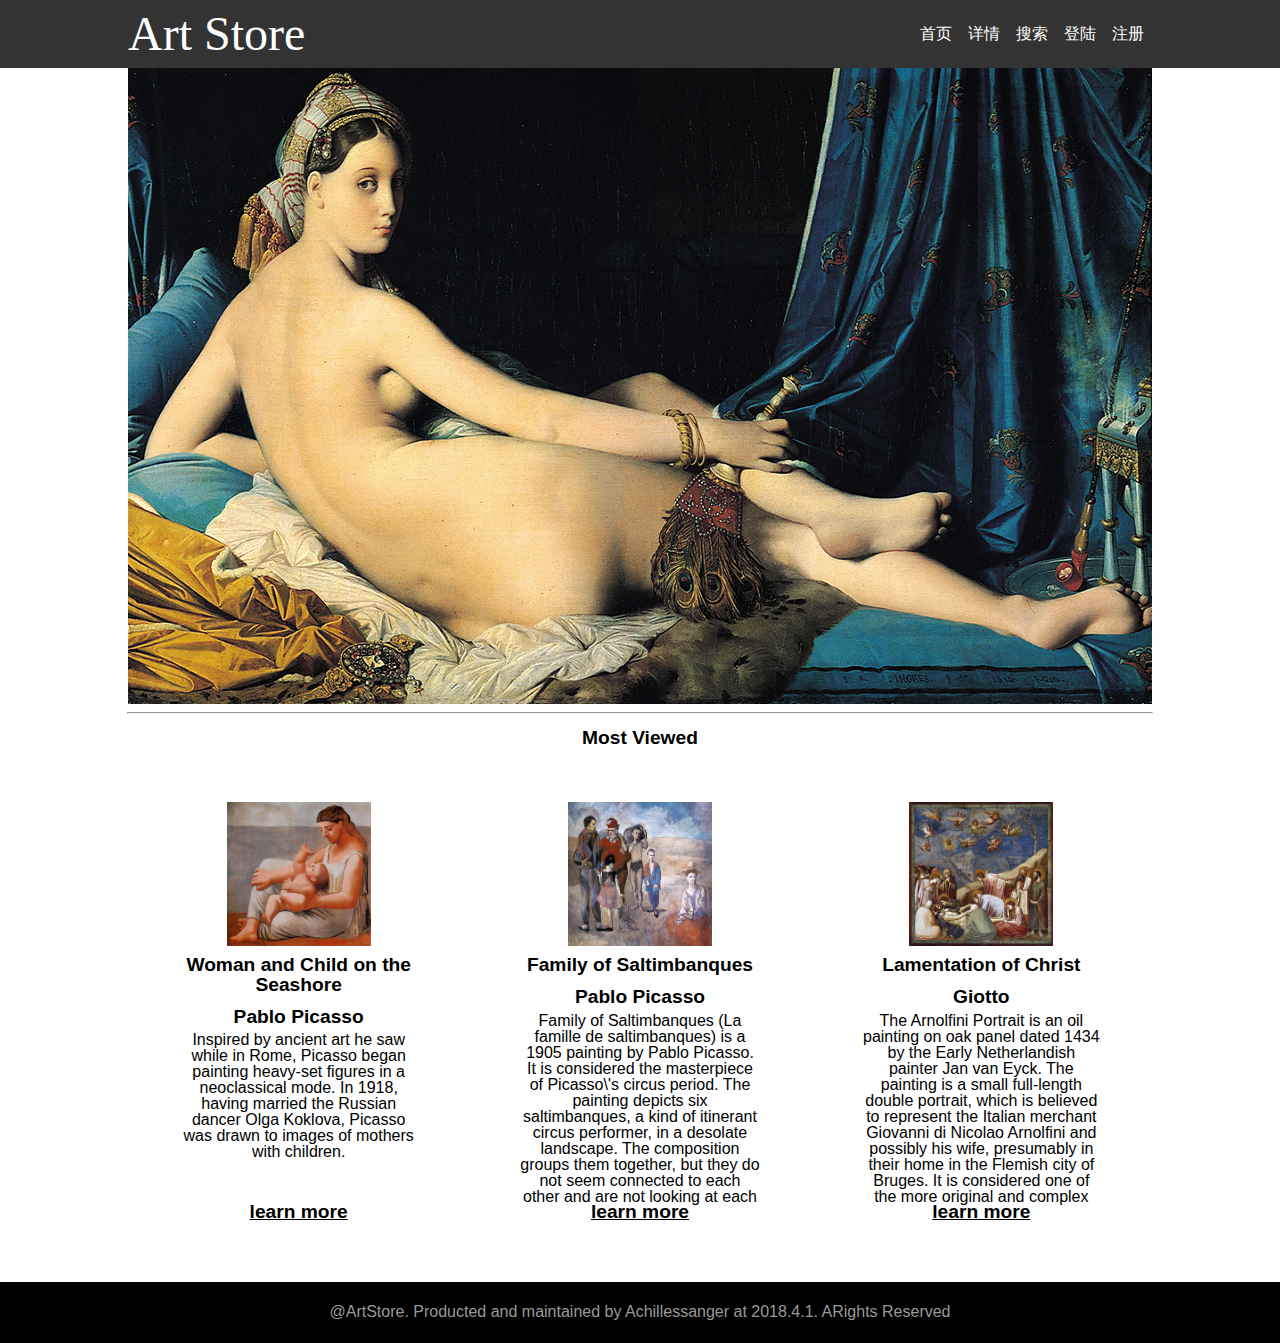
<file: index.html>
<!DOCTYPE html>
<html lang="en" xmlns="">

<head>
    <title>Art Store</title>
    <meta charset="UTF-8">
    <meta name="viewport" content="width=device-width, initial-scale=1">
    <link href="css/reset.css" rel="stylesheet">
    <link href="css/index.css" rel="stylesheet">
</head>

<body>
    <div id="body">
        <!--header头部开始-->
        <header class="header">
            <nav class="nav">
                <a href="./index.html" class="logo">Art Store</a>
                <ul class="nav-list">
                    <li> <a href="./index.html" class="nav-link">首页</a> </li>
                    <li> <a href="./html/details.html" class="nav-link">详情</a> </li>
                    <li> <a href="./html/search.html" class="nav-link">搜索</a> </li>
                    <li> <a href="./html/login.html" class="nav-link">登陆</a> </li>
                    <li> <a href="./html/register.html" class="nav-link">注册</a> </li>
                </ul>
            </nav>
            <!-- banner开始-->
            <banner class="banner">
                <div class="banner-wrapper">
                    <ul class="banner-list">
                        <li class="item" id="item1"><img src="./images/35.jpg" alt="banner"></li>
                        <li class="item" id="item2"><img src="./images/37.jpg" alt="banner"></li>
                        <li class="item" id="item3"><img src="./images/56.jpg" alt="banner"></li>
                        <li class="item" id="item4"><img src="./images/65.jpg" alt="banner"></li>
                        <li class="item" id="item1"><img src="./images/35.jpg" alt="banner"></li>
                    </ul>
                </div>
            </banner>
            <!-- banner结束-->
        </header>
        <!--header头部结束-->
        <hr width="80%">
        <!-- main主体开始-->
        <main>
            <h1 class="most-viewed">Most Viewed</h1>
            <div class="main">
                <div class="display">
                    <div class="display-content"><img src="./images/16.jpg" alt="热图" class="display-image">
                        <h1 class="display-title">Woman and Child on the Seashore</h1>
                        <h1 class="display-artist">Pablo Picasso</h1>
                        <section class="intro">Inspired by ancient art he saw while in Rome, Picasso began painting
                            heavy-set
                            figures in a neoclassical mode. In 1918,
                            having married the Russian dancer Olga Koklova, Picasso was drawn to images of mothers with
                            children.</section>
                    </div>
                    <a href="./html/details.html" class="display-link">learn more</a>
                </div>
                <div class="display">
                    <div class="display-content"> <img src="./images/7.jpg" alt="热图" class="display-image">
                        <h1 class="display-title">Family of Saltimbanques</h1>
                        <h1 class="display-artist">Pablo Picasso</h1>
                        <section class="intro"><em>Family of Saltimbanques</em> (La famille de saltimbanques) is a 1905
                            painting
                            by Pablo Picasso. It is considered the
                            masterpiece of Picasso\'s circus period. The painting depicts six saltimbanques, a kind of
                            itinerant
                            circus performer,
                            in a desolate landscape. The composition groups them together, but they do not seem
                            connected to
                            each other and are not
                            looking at each other.</section>
                    </div>
                    <a href="./html/details.html" class="display-link">learn more</a>
                </div>
                <div class="display">
                    <div class="display-content"><img src="./images/440.jpg" alt="热图" class="display-image">
                        <h1 class="display-title">Lamentation of Christ</h1>
                        <h1 class="display-artist">Giotto</h1>
                        <section class="intro"><em>The Arnolfini Portrait</em> is an oil painting on oak panel dated
                            1434 by
                            the
                            Early Netherlandish painter Jan van
                            Eyck. The painting is a small full-length double portrait, which is believed to represent
                            the
                            Italian merchant Giovanni
                            di Nicolao Arnolfini and possibly his wife, presumably in their home in the Flemish city of
                            Bruges.
                            It is considered one
                            of the more original and complex paintings in Western art because of the iconography, the
                            unusual
                            geometric orthogonal
                            perspective, the use of the mirror to reflect the space, and that the portrait is considered
                            unique
                            by some art
                            historians as the record of a marriage contract in the form of a painting.</section>
                    </div>
                    <a href="./html/details.html" class="display-link">learn more</a>
                </div>
            </div>
        </main>
        <!-- main主体结束-->
        <!-- footer开始-->
        <footer>
            <h1 id="footer">@ArtStore. Producted and maintained by Achillessanger at 2018.4.1. ARights Reserved</h1>
        </footer>
        <!-- footer结束-->
    </div>
</body>

</html>
</file>
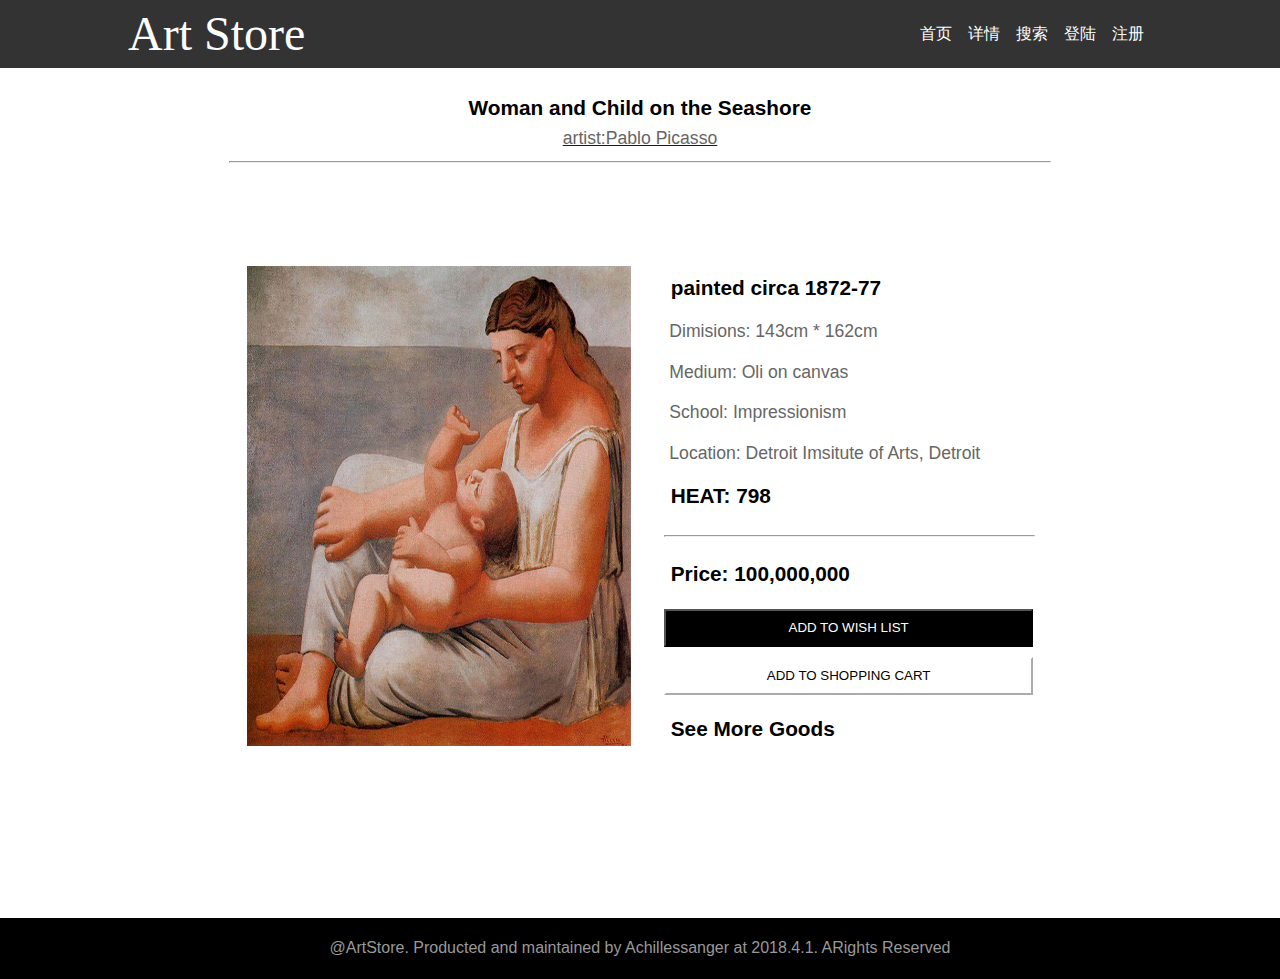
<file: html/details.html>
<!DOCTYPE html>
<html lang="en">

<head>
    <meta charset="UTF-8">
    <meta http-equiv="X-UA-Compatible" content="IE=edge">
    <meta name="viewport" content="width=device-width, initial-scale=1.0">
    <title>Details</title>
    <link rel="stylesheet" href="../css/reset.css">
    <link rel="stylesheet" href="../css/index.css">
    <link rel="stylesheet" href="../css/detail.css">
</head>

<body>
    <!-- header头部开始-->
    <div class="header">
        <nav class="nav">
            <a href="../index.html" class="logo">Art Store</a>
            <ul class="nav-list">
                <li> <a href="../index.html" class="nav-link">首页</a> </li>
                <li> <a href="../html/details.html" class="nav-link">详情</a> </li>
                <li> <a href="../html/search.html" class="nav-link">搜索</a> </li>
                <li> <a href="../html/login.html" class="nav-link">登陆</a> </li>
                <li> <a href="../html/register.html" class="nav-link">注册</a> </li>
            </ul>
        </nav>
    </div>
    <!-- header头部结束-->
    <div class="body">
        <!-- main主体开始 -->
        <div class="main">
            <div class="main-title">
                <h1 class="display-title">Woman and Child on the Seashore</h1>
                <a href="../html/search.html">
                    <h2 class="display-artist">artist:Pablo Picasso</h2>
                </a>
                <hr width="80%">
            </div>
            <div class="main-body">
                <div class="image">
                    <img src="../images/16.jpg" alt="image" class="image">
                </div>
                <div class="details">
                    <h1 class="display-title">painted circa 1872-77</h1>
                    <h2 class="display-tag">Dimisions: 143cm * 162cm</h2>
                    <h2 class="display-tag">Medium: Oli on canvas</h2>
                    <h2 class="display-tag">School: Impressionism</h2>
                    <h2 class="display-tag">Location: Detroit Imsitute of Arts, Detroit</h2>
                    <h1 class="display-title">HEAT: 798</h1>
                    <hr width="100%">
                    <h1 class="display-title">Price: 100,000,000</h1>
                    <form class="add-form" method="POST">
                        <input type="button" value="ADD TO WISH LIST" class="add-wish" class="add">
                        <input type="button" value="ADD TO SHOPPING CART" class="add-cart" class="add">
                    </form>
                    <h1 class="display-title"><a href="../index.html" class="more">See More Goods</a></h1>
                </div>
            </div>
        </div>
        <!-- main主体结束 -->
        <!--footer开始-->
        <footer>
            <h1 id="footer">@ArtStore. Producted and maintained by Achillessanger at 2018.4.1. ARights Reserved</h1>
        </footer>
        <!-- footer结束 -->
    </div>
</body>

</html>
</file>
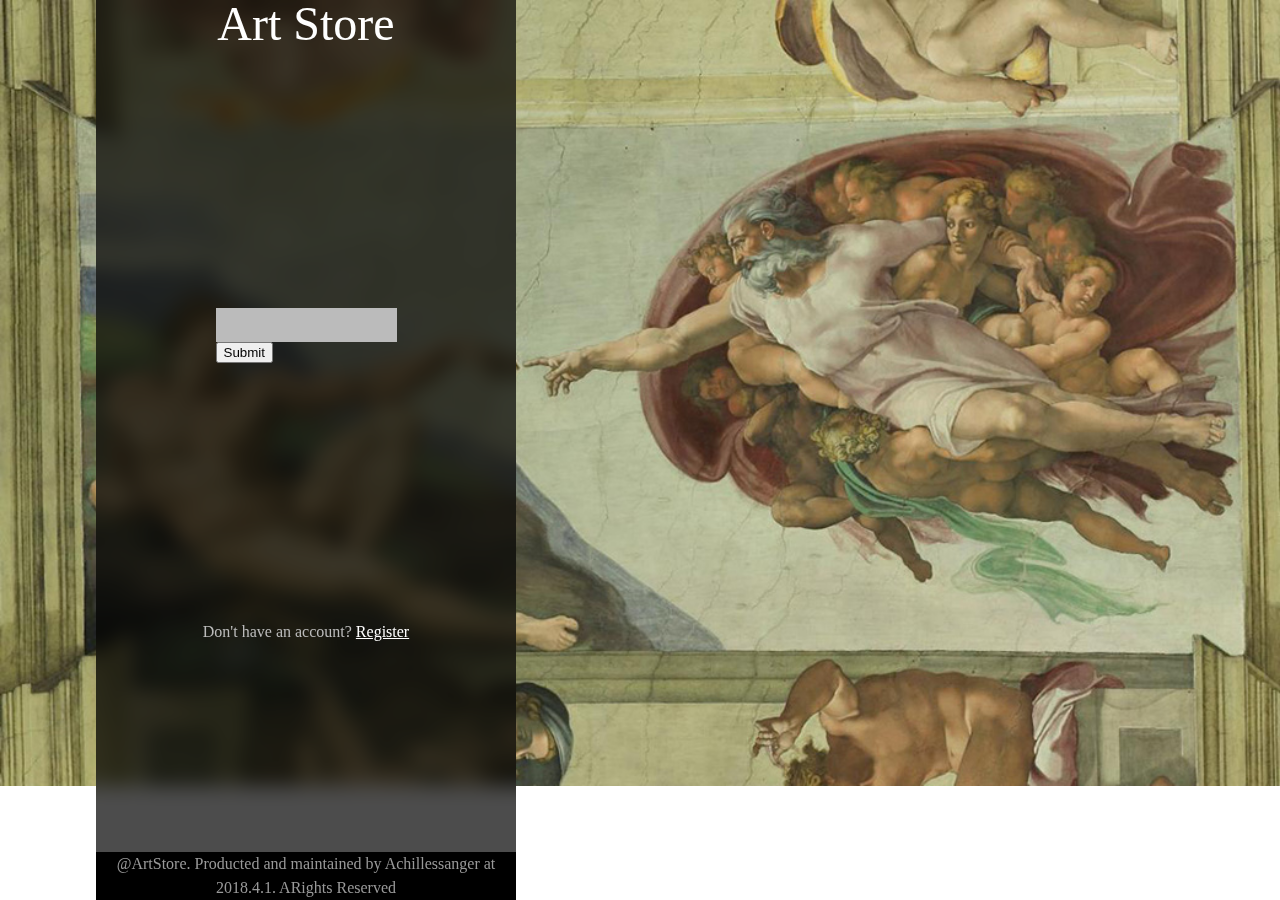
<file: html/login.html>
<!DOCTYPE html>
<html lang="en">

<head>
    <meta charset="utf-8">
    <meta content="IE=edge" http-equiv="X-UA-Compatible">
    <meta content="width=device-width, initial-scale=1.0" name="viewport">
    <title>Login</title>
    <link href="../css/reset.css" rel="stylesheet">
    <link href="../css/login.css" rel="stylesheet">
</head>

<body>
    <!-- login-page 开始 -->
    <div class="login-page">
        <div class="login-container">
            <div><a href="../index.html" class="logo">Art Store</a>
            </div>
            <div class="login-form">
                <form action="" method="post" class="login-form">
                    <div class="text"><input type="text" name="username" title="Username" pattern="[0-9A-Za-z]{3,16}"
                            class="login-input">
                    </div>
                    <div class="text"><input type="password" name="password" title="Password" class="login-input">
                    </div>
                    <div><input type="submit" name="Login" class="login-button"></div>

                </form>
            </div>
            <h3 class="tip">Don't have an account? <a href="./register.html" class="tip">Register</a></h3>
            <!--footer开始-->
            <footer>
                <h1 id="footer">
                    @ArtStore. Producted and maintained by Achillessanger at 2018.4.1. ARights Reserved
                </h1>
            </footer>
            <!-- footer结束 -->
        </div>
    </div>
    <!-- login-page 结束 -->
</body>

</html>
</file>
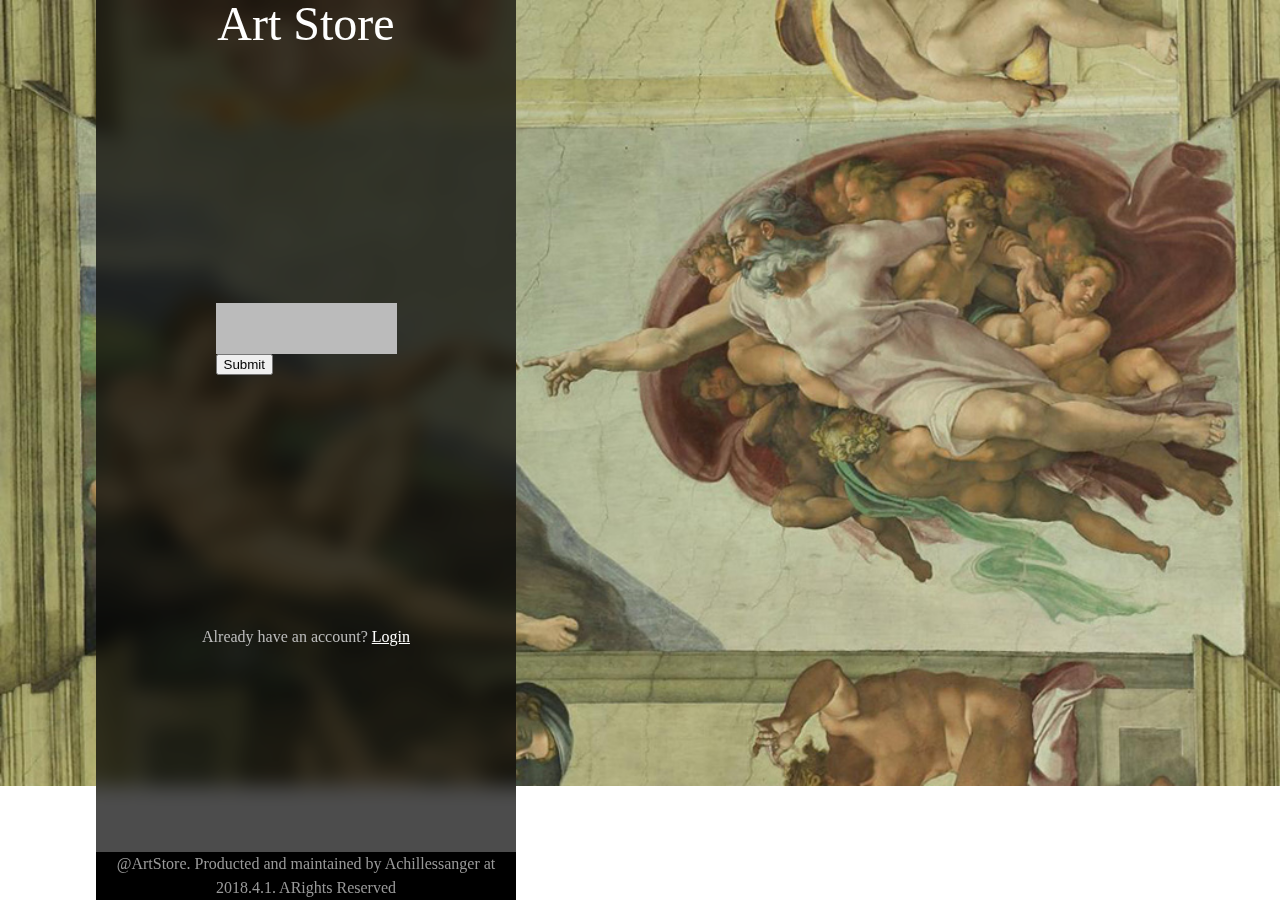
<file: html/register.html>
<!DOCTYPE html>
<html lang="en">

<head>
    <meta charset="utf-8">
    <meta content="IE=edge" http-equiv="X-UA-Compatible">
    <meta content="width=device-width, initial-scale=1.0" name="viewport">
    <title>Redister</title>
    <link href="../css/reset.css" rel="stylesheet">
    <link href="../css/login.css" rel="stylesheet">
</head>

<body>
    <!-- login-page 开始 -->
    <div class="login-page">
        <div class="login-container">
            <div><a href="../index.html" class="logo">Art Store</a>
            </div>
            <div class="login-form">
                <form action="" method="post" class="login-form">
                    <div> <input type="text" name="username" title="Username" pattern="[0-9A-Za-z]{3,16}"
                            class="login-input">
                    </div>
                    <div><input type="password" name="password" title="Password" class="login-input"></div>
                    <div><input type="password" name="repassword" title="Repet Password" class="login-input"></div>
                    <div><input type="submit" name="Login" class="login-button"></div>

                </form>
            </div>
            <h3 class="tip">Already have an account? <a href="./login.html" class="tip">Login</a></h3>
            <!--footer开始-->
            <footer>
                <h1 id="footer">
                    @ArtStore. Producted and maintained by Achillessanger at 2018.4.1. ARights Reserved
                </h1>
            </footer>
            <!-- footer结束 -->
        </div>
    </div>
    <!-- login-page 结束 -->
</body>

</html>
</file>
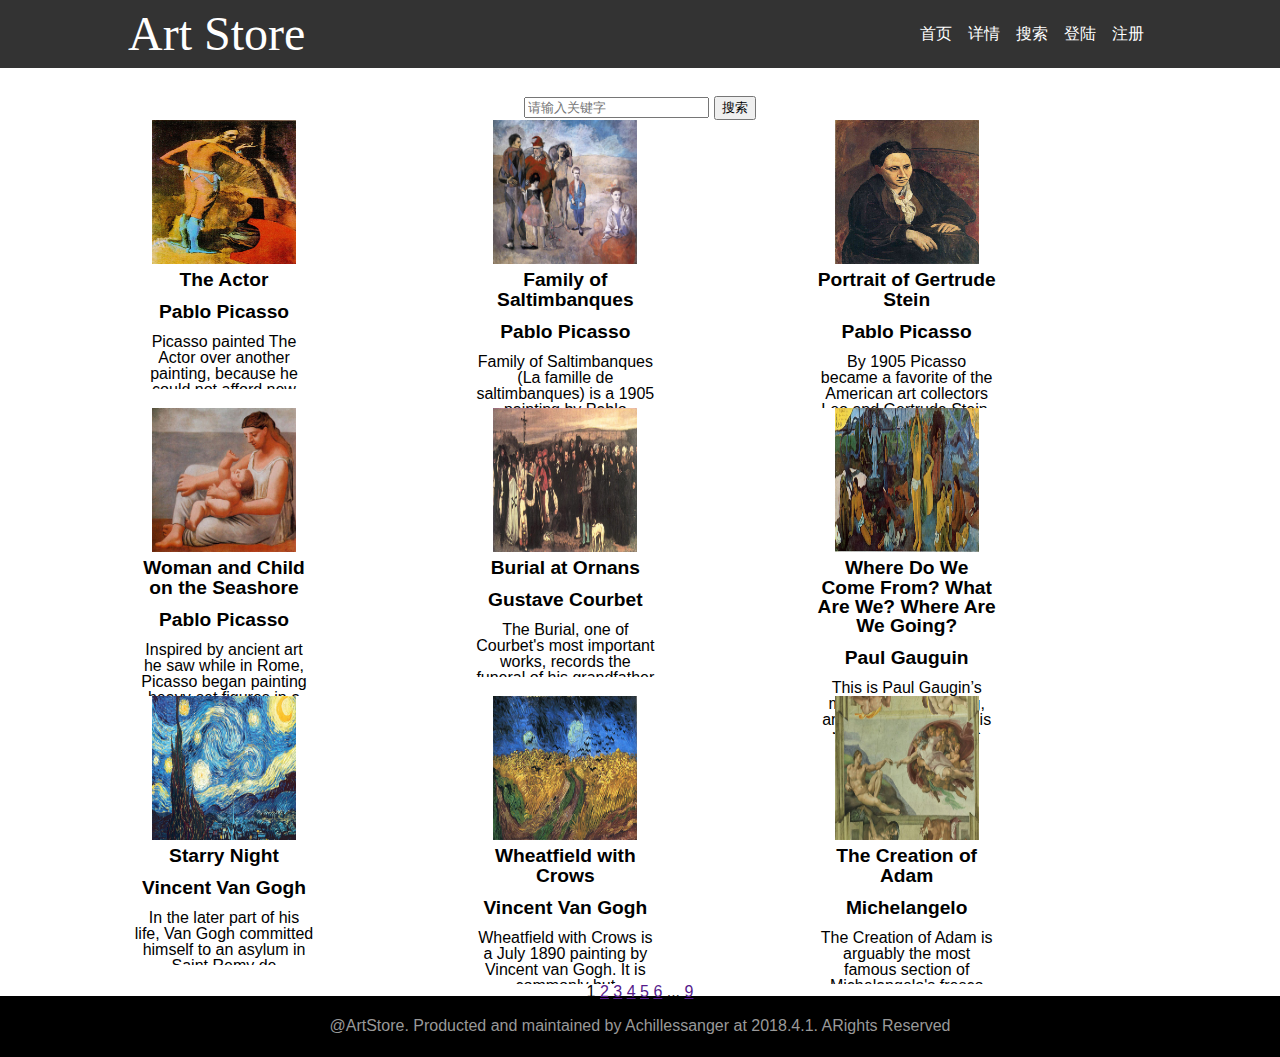
<file: html/search.html>
<html>

<head>
    <meta charset="UTF-8">
    <meta name="viewport"
        content="width=device-width, user-scalable=no, initial-scale=1.0, maximum-scale=1.0, minimum-scale=1.0">
    <meta http-equiv="X-UA-Compatible" content="ie=edge">
    <link rel="stylesheet" href="../css/reset.css">
    <link rel="stylesheet" href="../css/index.css">
    <link rel="stylesheet" href="../css/search.css">
    <title>Search</title>
</head>

<body>
    <div id="body">
        <!-- header头部开始-->
        <header class="header">
            <nav class="nav">
                <a href="../index.html" class="logo">Art Store</a>
                <ul class="nav-list">
                    <li> <a href="../index.html" class="nav-link">首页</a> </li>
                    <li> <a href="./details.html" class="nav-link">详情</a> </li>
                    <li> <a href="./search.html" class="nav-link">搜索</a> </li>
                    <li> <a href="./login.html" class="nav-link">登陆</a> </li>
                    <li> <a href="./register.html" class="nav-link">注册</a> </li>
                </ul>
            </nav>
        </header>
        <!--header头部结束 -->
        <!--main开始-->
        <div class="main">
            <div class="search-box" class="display">
                <form action="" class="search">
                    <input type="search" name="search" placeholder="请输入关键字" autocomplete="off" id="search">
                    <input type="button" value="搜索">
                </form>
            </div>
            <div class="search-result">
                <div class="display-content">
                    <img src="../images/6.jpg" alt="" class="display-image">
                    <h1 class="display-title">The Actor</h1>
                    <h1 class="display-artist">Pablo Picasso</h1>
                    <h1 class="intro">Picasso painted <em>The Actor</em> over another painting, because he could not
                        afford new canvases at the time. He created the painting over the winter of 1904–1905, at the
                        age of 23. This was during the artist's Rose Period, when he changed his painting style from the
                        downbeat tones of his Blue Period to warmer and more romantic hues. The painting currently
                        resides in the Metropolitan Museum of Art in New York City. It was donated to the museum in 1952
                        by automobile heiress Thelma Chrysler Foy, daughter of Walter Chrysler, the founder of the
                        Chrysler automobile company. Experts estimate that the painting, which is considered to be one
                        of the biggest from Picasso's Rose Period, is worth more than US$100 million.</h1>
                </div>
                <div class="display-content">
                    <img src="../images/7.jpg" alt="" class="display-image">
                    <h1 class="display-title">Family of Saltimbanques</h1>
                    <h1 class="display-artist">Pablo Picasso</h1>
                    <h1 class="intro"><em>Family of Saltimbanques</em> (La famille de saltimbanques) is a 1905 painting
                        by Pablo Picasso. It is considered the masterpiece of Picasso's circus period. The painting
                        depicts six saltimbanques, a kind of itinerant circus performer, in a desolate landscape. The
                        composition groups them together, but they do not seem connected to each other and are not
                        looking at each other.[</h1>
                </div>
                <div class="display-content">
                    <img src="../images/12.jpg" alt="" class="display-image">
                    <h1 class="display-title">Portrait of Gertrude Stein</h1>
                    <h1 class="display-artist">Pablo Picasso</h1>
                    <h1 class="intro">By 1905 Picasso became a favorite of the American art collectors Leo and Gertrude
                        Stein. Their older brother Michael Stein and his wife Sarah also became collectors of his work.
                        Picasso painted portraits of both Gertrude Stein and her nephew Allan Stein. Gertrude Stein
                        became Picasso's principal patron, acquiring his drawings and paintings and exhibiting them in
                        her informal Salon at her home in Paris. At one of her gatherings in 1905, he met Henri Matisse,
                        who was to become a lifelong friend and rival. The Steins introduced him to Claribel Cone and
                        her sister Etta who were American art collectors; they also began to acquire Picasso and
                        Matisse's paintings. Eventually Leo Stein moved to Italy, and Michael and Sarah Stein became
                        patrons of Matisse; while Gertrude Stein continued to collect Picasso.</h1>
                </div>
                <div class="display-content">
                    <img src="../images/16.jpg" alt="" class="display-image">
                    <h1 class="display-title">Woman and Child on the Seashore</h1>
                    <h1 class="display-artist">Pablo Picasso</h1>
                    <h1 class="intro">Inspired by ancient art he saw while in Rome, Picasso began painting heavy-set
                        figures in a neoclassical mode. In 1918, having married the Russian dancer Olga Koklova, Picasso
                        was drawn to images of mothers with children.</h1>
                </div>
                <div class="display-content">
                    <img src="../images/37.jpg" alt="" class="display-image">
                    <h1 class="display-title">Burial at Ornans</h1>
                    <h1 class="display-artist">Gustave Courbet</h1>
                    <h1 class="intro"><em>The Burial</em>, one of Courbet's most important works, records the funeral of
                        his grandfather which he attended in September 1848. People who attended the funeral were the
                        models for the painting. Previously, models had been used as actors in historical narratives,
                        but in <em>Burial</em> Courbet said he "painted the very people who had been present at the
                        interment, all the townspeople". The result is a realistic presentation of them, and of life in
                        Ornans.</h1>
                </div>
                <div class="display-content">
                    <img src="../images/56.jpg" alt="" class="display-image">
                    <h1 class="display-title">Where Do We Come From? What Are We? Where Are We Going?</h1>
                    <h1 class="display-artist">Paul Gauguin</h1>
                    <h1 class="intro">This is Paul Gaugin’s most famous painting, and he considered it his masterpiece,
                        and the culmination of his thoughts. In Tahiti, as he was painting his masterpiece, Gaugin
                        declared that he would commit suicide upon its completion. Although this was something he had
                        previously attempted, this was not the case, as the artist died of syphilis in 1903. The
                        painting was meant to be read from right to left, with the three main figures in the painting
                        representing the three questions of the title. The figures are arranged from the beginning
                        stages of life, from young figures with a child, to the middle aged figure in the middle, to the
                        elder figure on the left of the painting. The idol in the background, situated behind the elder
                        figure, represents the “Beyond.”</h1>
                </div>
                <div class="display-content">
                    <img src="../images/63.jpg" alt="" class="display-image">
                    <h1 class="display-title">Starry Night</h1>
                    <h1 class="display-artist">Vincent Van Gogh</h1>
                    <h1 class="intro">In the later part of his life, Van Gogh committed himself to an asylum in Saint
                        Remy de Provence. <em>The Starry Night</em> was the view from the window in Van Gogh’s
                        sanitarium bedroom. Although it is a night scene, it was painted during the day. The painting is
                        often referred to as Van Gogh’s magnus opus. As he often sent his works to his brother Theo for
                        his approval, he mailed this one to him in late 1889. He also wrote that he was not so happy
                        about the work, which did not seem complete, as he had originally intended it to simply be a
                        study of the night sky.</h1>
                </div>
                <div class="display-content">
                    <img src="../images/65.jpg" alt="" class="display-image">
                    <h1 class="display-title">Wheatfield with Crows</h1>
                    <h1 class="display-artist">Vincent Van Gogh</h1>
                    <h1 class="intro"><em>Wheatfield with Crows</em> is a July 1890 painting by Vincent van Gogh. It is
                        commonly but mistakenly stated that this was Van Gogh's last painting. Art historians are
                        uncertain as to which painting was Van Gogh's last, as no clear historical records exist, but
                        the evidence of his letters suggests that Wheatfield with Crows was completed around 10 July and
                        predates such paintings as Auvers Town Hall on 14 July 1890 and Daubigny's Garden.</h1>
                </div>
                <div class="display-content">
                    <img src="../images/392.jpg" alt="" class="display-image">
                    <h1 class="display-title">The Creation of Adam</h1>
                    <h1 class="display-artist">Michelangelo</h1>
                    <h1 class="intro"><em>The Creation of Adam</em> is arguably the most famous section of
                        Michelangelo's fresco Sistine Chapel ceiling painted circa 1511–1512. It is traditionally
                        thought to illustrate the Biblical creation narrative from the Book of Genesis in which God
                        breathes life into Adam, the first man. Chronologically the fourth in the series of panels
                        depicting episodes from Genesis on the Sistine ceiling, it was among the last to be completed.
                        It is the most well-known of the Sistine Chapel fresco panels, and its fame as a piece of art is
                        rivaled only by the Mona Lisa by Leonardo da Vinci. The image of the near-touching hands of God
                        and Adam has become one of the single most iconic images of humanity and has been reproduced in
                        countless imitations and parodies. Along with Leonardo da Vinci's The Last Supper, The Creation
                        of Adam and the other Sistine Chapel panels are the most replicated religious paintings of all
                        time.</h1>
                </div>
            </div>
            <span>1</span> <a href="">2</a> <a href="">3</a> <a href="">4</a> <a href="">5</a> <a href="">6</a> ... <a
                href="">9</a>
        </div>
        <!--main结束-->
        <!-- footer开始-->
        <footer>
            <h1 id="footer">@ArtStore. Producted and maintained by Achillessanger at 2018.4.1. ARights Reserved</h1>
        </footer>
        <!-- footer结束-->
    </div>
</body>

</html>
</file>
<file: css/index.css>
html {
  height: 100%;
  width: 100%;
}

body {
  min-height: 100%;
  font-family: Arial, Helvetica, sans-serif;
}

/* 导航栏，包括左边的logo和右边的导航标签 */
nav {
  height: 3rem;
  background-color: #333;
  z-index: 2;
  position: fixed;
  width: 80%;
  padding: 10px 10%;
}

#body {
  height: 100%;
  padding: 0;
  margin: 0;
}

.main {
  padding-bottom: 3rem;
  height: 100%;
}

/* 导航标签 */
nav ul {
  float: right;
}

ul.nav-list li {
  float: left;
}

.nav-link {
  display: block;
  color: white;
  text-align: center;
  padding: 1rem 0.5rem;
  text-decoration: none;
}

.nav-link:hover {
  background-color: #000;
}



.banner-wrapper {
  padding-top: 4rem;
  width: 80%;
  height: 100%;
  margin-left: 10%;
  margin-right: 10%;
  overflow: hidden;
  box-sizing: content-box;
  z-index: -1;
}

.banner-list {
  width: 500%;
  height: 640px;
  position: relative;
  animation: banner-swipe 15s ease-in infinite;
}

.item img {
  width: 20%;
  height: 640px;
  float: left;
}

@keyframes banner-swipe {
  0% {
    left: 0;
  }

  23% {
    left: 0;
  }

  25% {
    left: -100%;
  }

  48% {
    left: -100%;
  }

  50% {
    left: -200%;
  }

  73% {
    left: -200%;
  }

  75% {
    left: -300%;
  }

  98% {
    left: -300%;
  }

  100% {
    left: -400%;
  }
}

main {
  text-align: center;
}

.main {
  display: flex;
  justify-content: space-around;
  text-align: center;
  font-size: 16px;
  height: 30em;
  width: 80%;
  margin-left: 10%;
  padding-top: 3em;
}

.display {
  height: 27rem;
  width: 15rem;
  text-align: center;
}

.display-content {
  height: 25rem;
}

.intro {
  height: 12rem;
  overflow: hidden;
}

img.display-image {
  height: 9em;
  width: 9em;

}

h1 {
  padding: 0.4rem;
}

h1.display-title,
h1.display-artist,
h1.most-viewed,
a.display-link {
  font-family: Arial, Helvetica, sans-serif;
  font-weight: bold;
  font-size: 1.2rem;
  color: #000;
}



footer {
  line-height: 3rem;
  text-align: center;
  /* position: relative; */
  margin-top: -3rem;
  bottom: 0px;
  left: 0px;
  width: 100%;
  background-color: #000;
  color: #999;
}

a.logo {
  font-family: 'Times New Roman', Times, serif;
  font-size: 3rem;
  text-decoration: none;
  color: white;

}
</file>
<file: css/detail.css>
.main {
    width: 80%;
    height: 870px;
    bottom: 0;
    padding-top: 3rem;
    display: flex;
    flex-direction: column;
    justify-content: center;
}

.main-title {
    width: 100%;
    height: 20%;
}

.main-body {
    width: 80%;
    height: 70%;
    display: flex;
    flex-direction: row;
    justify-content: space-around;
    padding-left: 10%;
}

.image {
    width: 24rem;
    height: 30rem;
}

.details {
    width: 45%;
    height: 80%;
    text-align: left;
    display: flex;
    flex-direction: column;
    justify-content: space-around;
}

h1.display-title {
    font-size: 1.3rem;
    color: #000;
}

h2.display-tag,
h2.display-artist {
    font-size: 1.1rem;
    padding: 5px;
    color: #666;
}

a.more {
    color: #000;
    text-decoration: none
}

input {
    width: 100%;
    height: 2.4rem;
    margin: 0.3rem 0rem;
}

.add-wish {
    background-color: #000;
    color: #fff;
    border-color: #000;
}

.add-cart {
    border-color: #fff;
    background-color: #fff;
}
</file>
<file: css/login.css>
body {
    background-image: url("../images/392.jpg");
    background-repeat: no-repeat;
    background-size: cover;
    color: #bbb;
}

.login-page,
.login-container {
    display: flex;
    flex-direction: column;
    align-items: center;
    position: absolute;
    justify-content: space-between;
    top: 0px;
    width: 100%;
    min-height: 100%;
    max-width: 420px;
}

.login-container {
    min-height: 100%;
    backdrop-filter: blur(10px);
    background-color: rgba(0, 0, 0, 0.7);
    left: 6rem;
}

.login-input {
    background-color: #bbb;
    border: none;
}

.input-form {
    display: flex;
    flex-direction: column;
    align-items: center;
    position: absolute;
    justify-content: center;
}

footer {
    line-height: 1.5rem;
    text-align: center;
    margin-top: -3rem;
    bottom: 0px;
    left: 0px;
    width: 100%;
    background-color: #000;
    color: #999;
}

a.logo {
    font-family: 'Times New Roman', Times, serif;
    font-size: 3rem;
    text-decoration: none;
    color: white;

}

a.tip {
    color: #fff;
}
</file>
<file: css/search.css>
.search-result {
    display: grid;
    grid-template-columns: auto auto auto;
    grid-template-rows: auto auto auto;
    align-items: center;
}

.main {

    display: block;
    padding-top: 6rem;
    height: 100%;


}

.serch-box {
    padding-top: 3rem;
}

.display-content {
    width: 12rem;
    height: 18rem;
    text-align: center;
    align-items: center;
}

.intro {
    height: 3rem;
}
</file>
